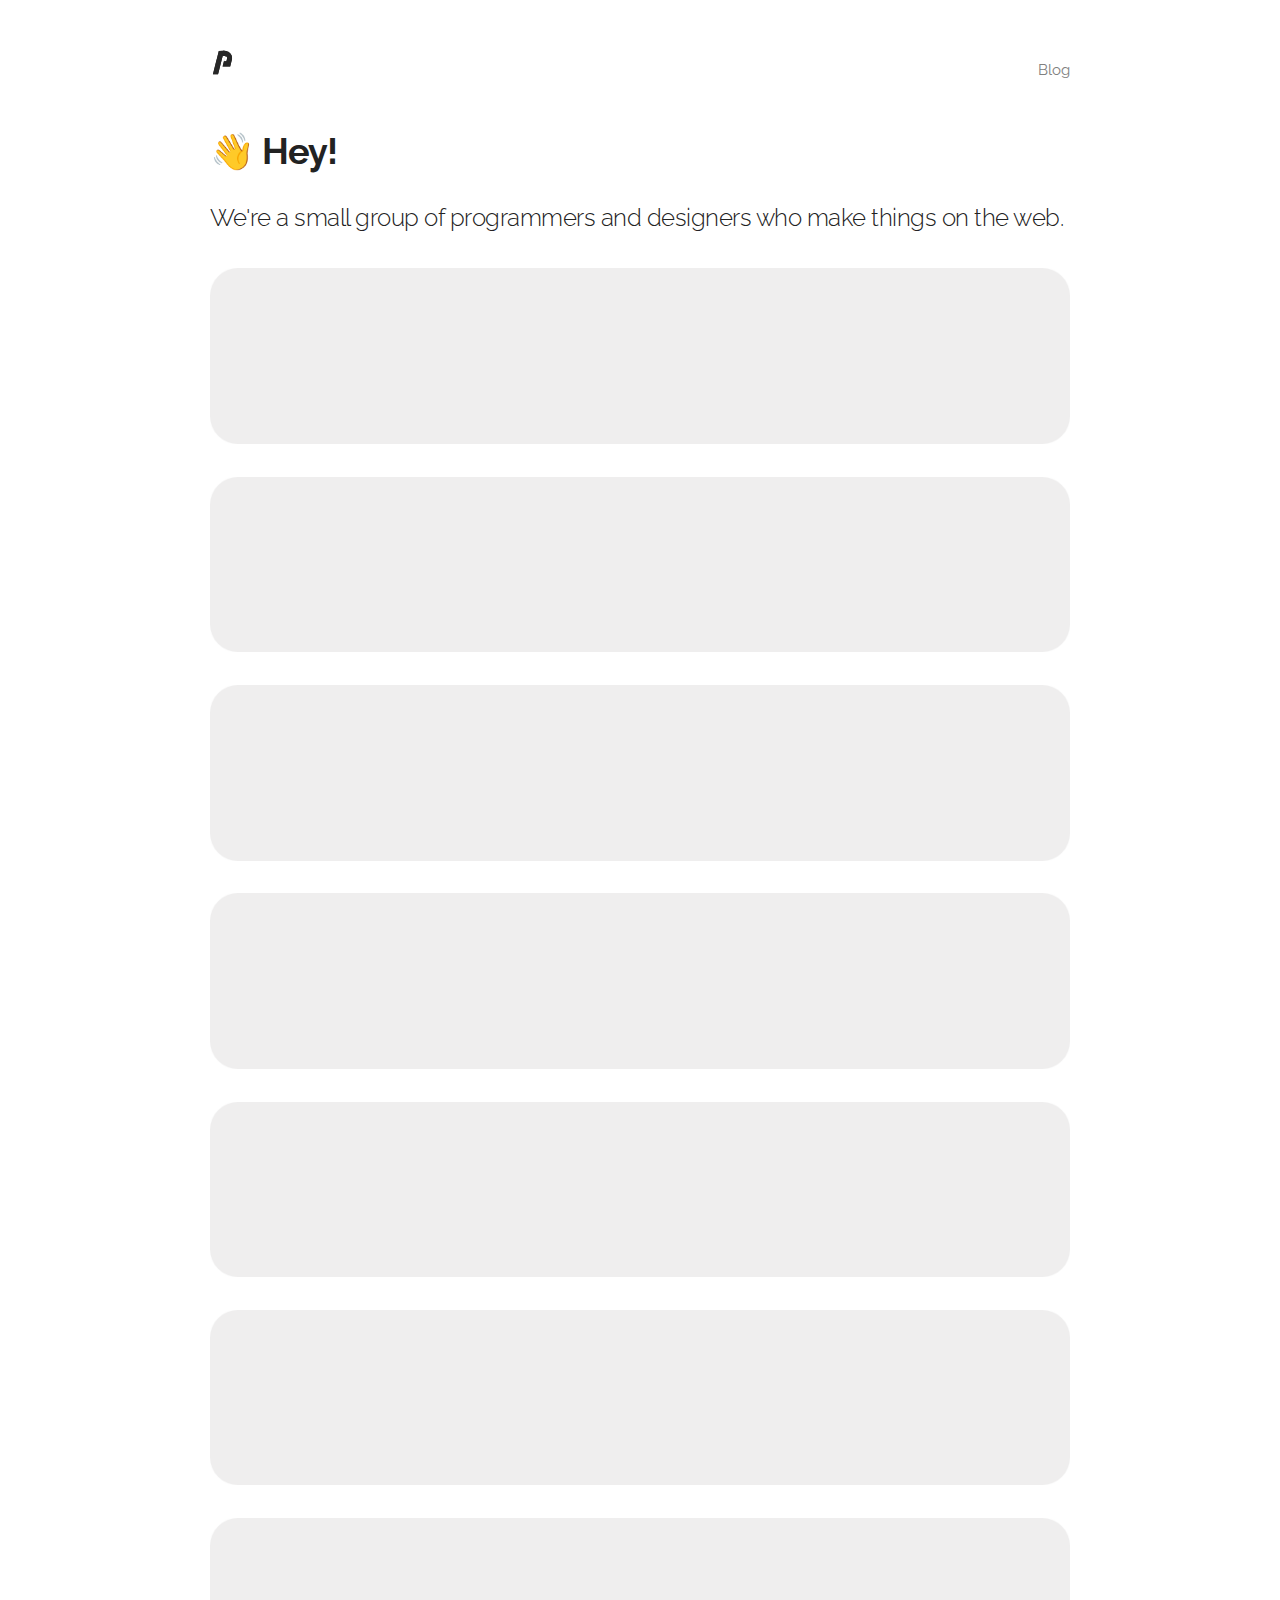
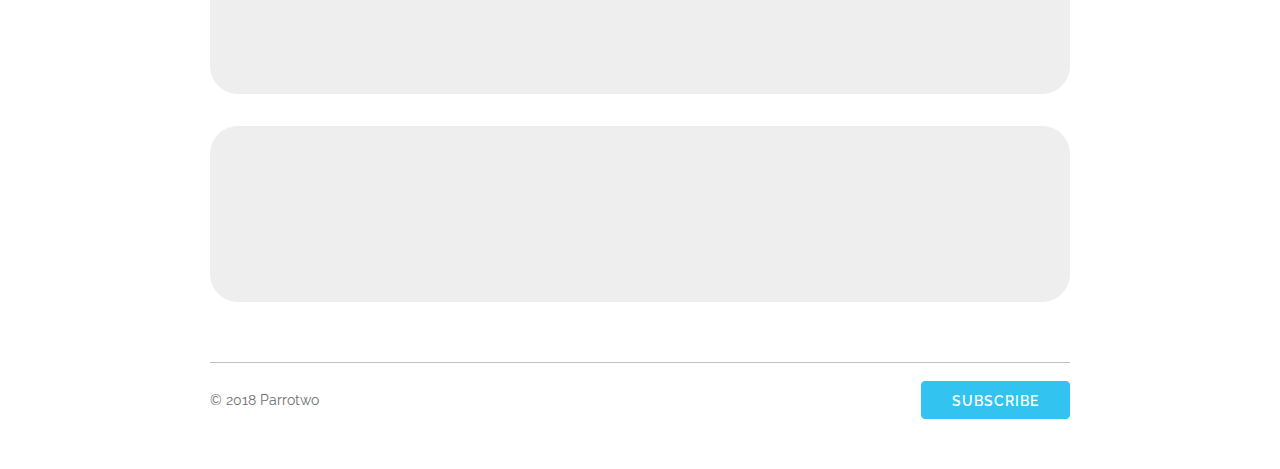
<file: index.html>
<!DOCTYPE html>
<html lang="en">

<head>

  <!-- Basic Page Needs
  –––––––––––––––––––––––––––––––––––––––––––––––––– -->
  <meta charset="utf-8">
  <title>Parrotwo</title>
  <meta name="description" content="">
  <meta name="author" content="">

  <!-- Mobile Specific Metas
  –––––––––––––––––––––––––––––––––––––––––––––––––– -->
  <meta name="viewport" content="width=device-width, initial-scale=1">

  <!-- FONT
  –––––––––––––––––––––––––––––––––––––––––––––––––– -->
  <link href="//fonts.googleapis.com/css?family=Raleway:400,300,600" rel="stylesheet" type="text/css">

  <!-- CSS
  –––––––––––––––––––––––––––––––––––––––––––––––––– -->
  <link rel="stylesheet" href="css/index.css">
  <link rel="stylesheet" href="css/normalize.css">
  <link rel="stylesheet" href="css/skeleton.css">

  <!-- Favicon
  –––––––––––––––––––––––––––––––––––––––––––––––––– -->
  <link rel="icon" type="image/png" href="images/favicon.png">

  <!-- JavaScript
  –––––––––––––––––––––––––––––––––––––––––––––––––– -->
  <script src="https://twemoji.maxcdn.com/2/twemoji.min.js?2.4"></script>
  
</head>

<body>

  <!-- Primary Page Layout
  –––––––––––––––––––––––––––––––––––––––––––––––––– -->
  <div class="container">
    <header class="site-header">
      <a href="#">
        <img src="images/logo.svg" alt="Parrotwo" width=25 height=25 class="hover">
      </a>
      <nav>
        <a href="blog/index.html">Blog</a>
      </nav>
    </header>

    <div style="margin-top: 3%">
      <h3>
        <b>👋 Hey!</b>
      </h3>
      <h5 class="b-text">We're a small group of programmers and designers who make things on the web.</h5>
      <div class="h-proj">
        <img src="images/test.png" class="hover">
        <img src="images/test.png" class="hover">
        <img src="images/test.png" class="hover">
        <img src="images/test.png" class="hover">
        <img src="images/test.png" class="hover">
        <img src="images/test.png" class="hover">
        <img src="images/test.png" class="hover">
        <img src="images/test.png" class="hover">
      </div>
    </div>


    <!-- Footer
  –––––––––––––––––––––––––––––––––––––––––––––––––– -->

    <footer class="site-footer">
      <p>© 2018 Parrotwo</p>
      <a class="button button-primary" href="#">SUBSCRIBE</a>
    </footer>

    <!-- End Document
  –––––––––––––––––––––––––––––––––––––––––––––––––– -->
</body>

</html>
</file>
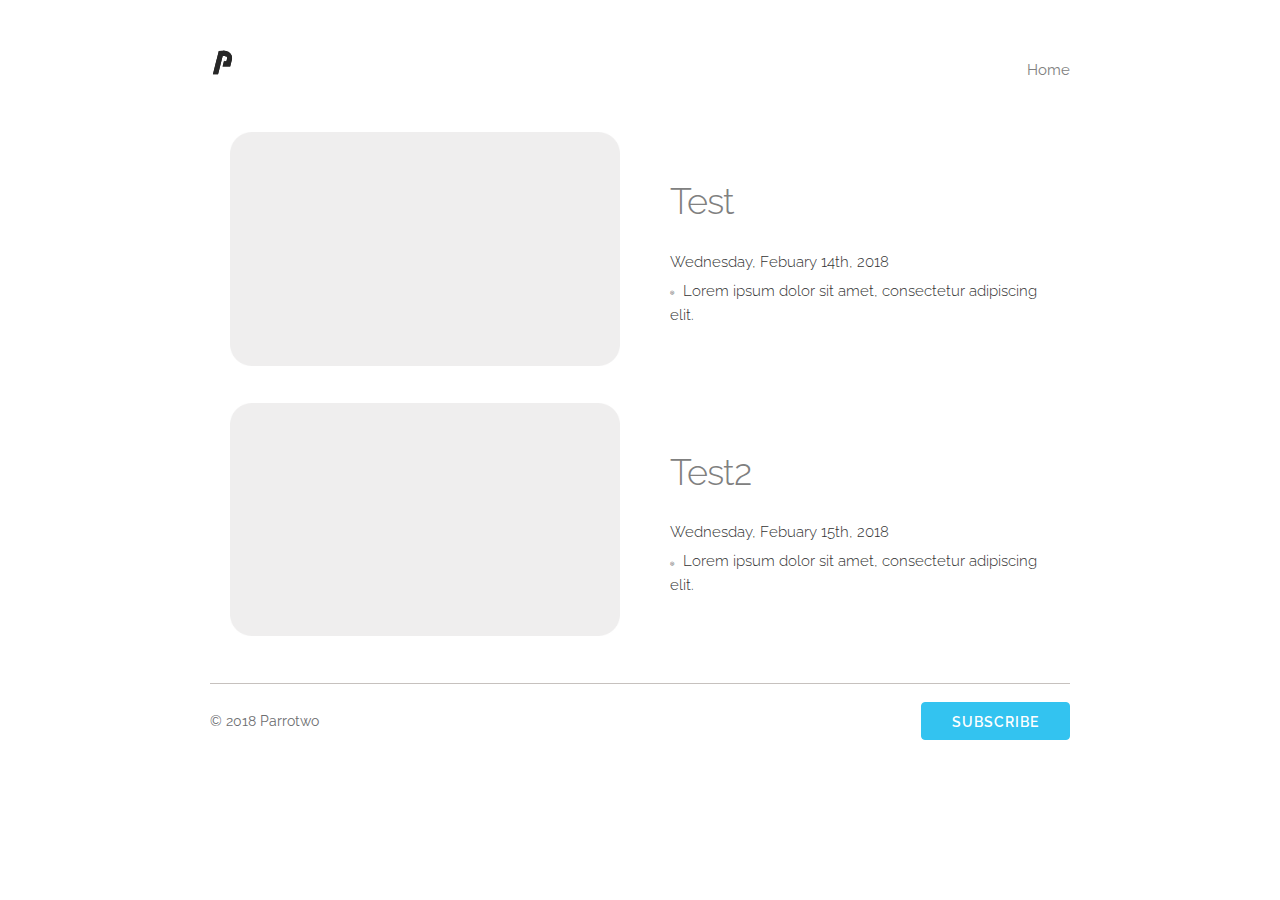
<file: blog/index.html>
<!DOCTYPE html>
<html lang="en">
<head>

  <!-- Basic Page Needs
  –––––––––––––––––––––––––––––––––––––––––––––––––– -->
  <meta charset="utf-8">
  <title>Parrotwo</title>
  <meta name="description" content="">
  <meta name="author" content="">

  <!-- Mobile Specific Metas
  –––––––––––––––––––––––––––––––––––––––––––––––––– -->
  <meta name="viewport" content="width=device-width, initial-scale=1">

  <!-- FONT
  –––––––––––––––––––––––––––––––––––––––––––––––––– -->
  <link href="//fonts.googleapis.com/css?family=Raleway:400,300,600" rel="stylesheet" type="text/css">

  <!-- CSS
  –––––––––––––––––––––––––––––––––––––––––––––––––– -->
  <link rel="stylesheet" href="../css/index.css">
  <link rel="stylesheet" href="../css/normalize.css">
  <link rel="stylesheet" href="../css/skeleton.css">

  <!-- Favicon
  –––––––––––––––––––––––––––––––––––––––––––––––––– -->
  <link rel="icon" type="image/png" href="../images/favicon.png">

</head>
<body>

  <!-- Primary Page Layout
  –––––––––––––––––––––––––––––––––––––––––––––––––– -->
  <div class="container">
        <header class="site-header">
          <a href="../index.html"><img src="../images/logo.svg" alt="Parrotwo" width=25 height=25></a>
          <nav>
            <a href="../index.html">Home</a>
          </nav>
        </header>
    
        <div style="margin-top: 3%">
            <div class="post-preview">
                <div>
                    <a href="./test/test.html">
                        <img src="../images/test2.png">
                    </a>
                </div>
                <div class="post-preview-text">
                    <div>
                        <a href="./test/test.html">
                            <h3>Test</h3>
                        </a>
                    </div>
                    <div>
                        Wednesday, Febuary 14th, 2018
                    </div>
                    <div class="detail">
                            Lorem ipsum dolor sit amet, consectetur adipiscing elit.
                    </div>
                </div>
            </div>

            <div class="post-preview">
                    <div>
                        <a href="./test2/test2.html">
                            <img src="../images/test2.png">
                        </a>
                    </div>
                    <div class="post-preview-text">
                        <div>
                            <a href="./test2/test2.html">
                                <h3>Test2</h3>
                            </a>
                        </div>
                        <div>
                            Wednesday, Febuary 15th, 2018
                        </div>
                        <div class="detail">
                                Lorem ipsum dolor sit amet, consectetur adipiscing elit.
                        </div>
                    </div>
                </div>
        </div>
    
    <!-- Footer
    –––––––––––––––––––––––––––––––––––––––––––––––––– -->

    <footer class="site-footer">
        <p>© 2018 Parrotwo</p>
        <a class="button button-primary" href="#">SUBSCRIBE</a>
    </footer>
    
    <!-- End Document
    –––––––––––––––––––––––––––––––––––––––––––––––––– -->
</body>
</html>
</file>
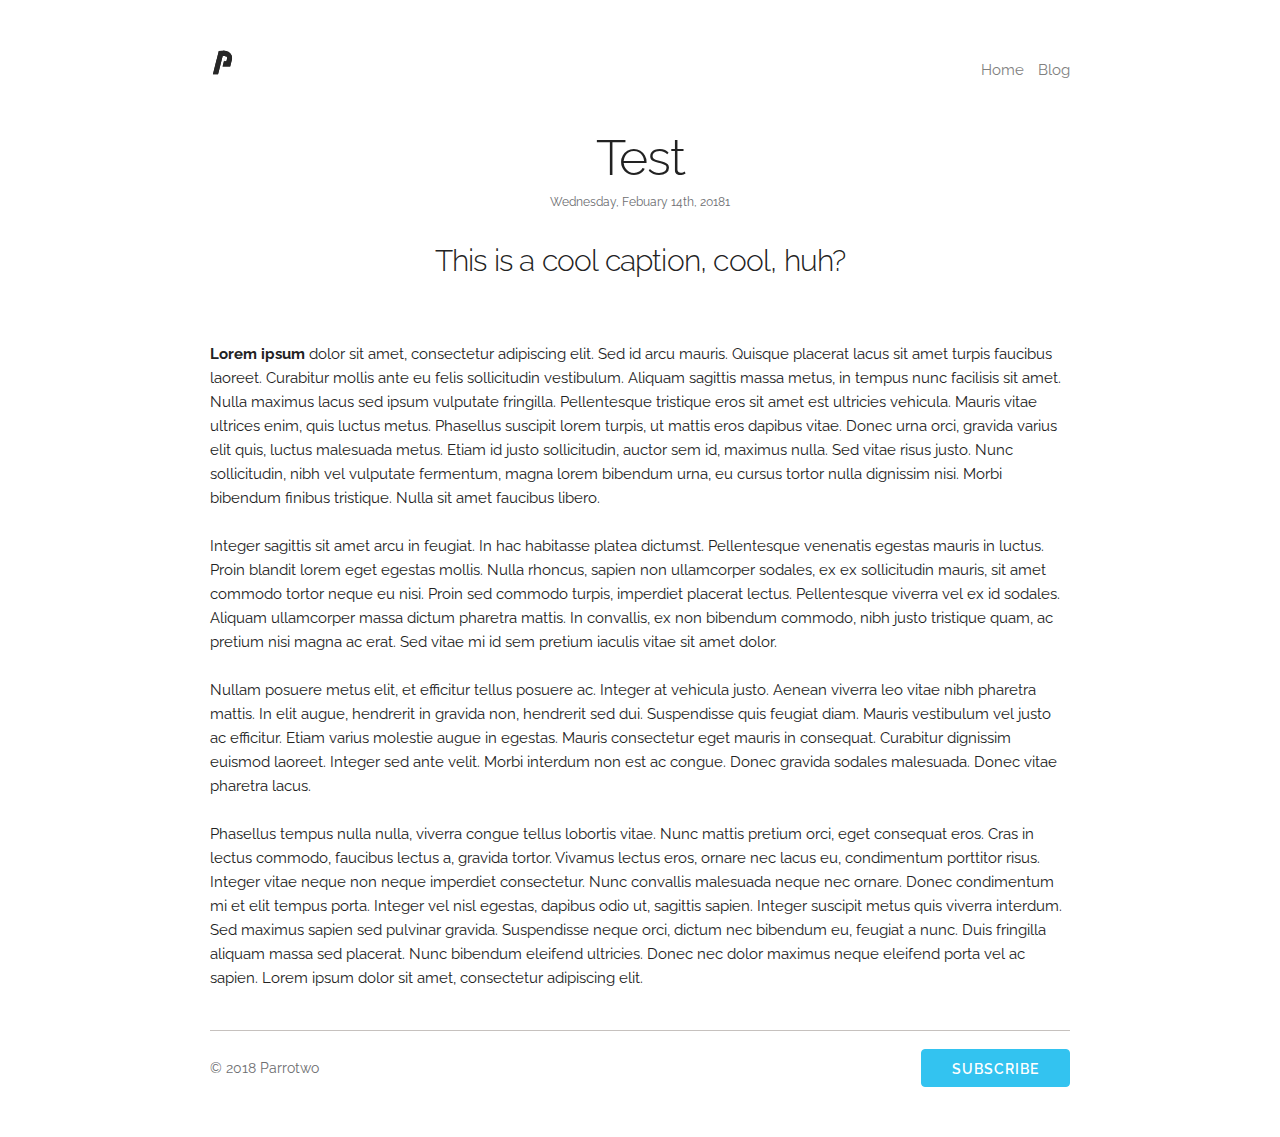
<file: blog/test/test.html>
<!DOCTYPE html>
<html lang="en">

<head>

  <!-- Basic Page Needs
  –––––––––––––––––––––––––––––––––––––––––––––––––– -->
  <meta charset="utf-8">
  <title>Parrotwo</title>
  <meta name="description" content="">
  <meta name="author" content="">

  <!-- Mobile Specific Metas
  –––––––––––––––––––––––––––––––––––––––––––––––––– -->
  <meta name="viewport" content="width=device-width, initial-scale=1">

  <!-- FONT
  –––––––––––––––––––––––––––––––––––––––––––––––––– -->
  <link href="//fonts.googleapis.com/css?family=Raleway:400,300,600" rel="stylesheet" type="text/css">

  <!-- CSS
  –––––––––––––––––––––––––––––––––––––––––––––––––– -->
  <link rel="stylesheet" href="../../css/index.css">
  <link rel="stylesheet" href="../../css/normalize.css">
  <link rel="stylesheet" href="../../css/skeleton.css">

  <!-- Favicon
  –––––––––––––––––––––––––––––––––––––––––––––––––– -->
  <link rel="icon" type="image/png" href="../../images/favicon.png">

</head>

<body>

  <!-- Primary Page Layout
  –––––––––––––––––––––––––––––––––––––––––––––––––– -->
  <div class="container">
    <header class="site-header">
      <a href="../../index.html">
        <img src="../../images/logo.svg" alt="Parrotwo" width=25 height=25>
      </a>
      <nav>
        <a href="../../index.html">Home</a>
        <a href="../index.html">Blog</a>
      </nav>
    </header>

    <main>
        <section class="post-h" style="margin-top: 3%">
            <h1>Test</h1>
            <div class="date">Wednesday, Febuary 14th, 20181</div>
            <h4>This is a cool caption, cool, huh? <br><br></h4>
        </section>

        <section class="p-text">
            <p>
                <b>Lorem ipsum</b> dolor sit amet, consectetur adipiscing elit. Sed id arcu mauris. Quisque placerat lacus sit amet turpis faucibus laoreet. Curabitur mollis ante eu felis sollicitudin vestibulum. Aliquam sagittis massa metus, in tempus nunc facilisis sit amet. Nulla maximus lacus sed ipsum vulputate fringilla. Pellentesque tristique eros sit amet est ultricies vehicula. Mauris vitae ultrices enim, quis luctus metus. Phasellus suscipit lorem turpis, ut mattis eros dapibus vitae. Donec urna orci, gravida varius elit quis, luctus malesuada metus. Etiam id justo sollicitudin, auctor sem id, maximus nulla. Sed vitae risus justo. Nunc sollicitudin, nibh vel vulputate fermentum, magna lorem bibendum urna, eu cursus tortor nulla dignissim nisi. Morbi bibendum finibus tristique. Nulla sit amet faucibus libero.
                <br><br>
                Integer sagittis sit amet arcu in feugiat. In hac habitasse platea dictumst. Pellentesque venenatis egestas mauris in luctus. Proin blandit lorem eget egestas mollis. Nulla rhoncus, sapien non ullamcorper sodales, ex ex sollicitudin mauris, sit amet commodo tortor neque eu nisi. Proin sed commodo turpis, imperdiet placerat lectus. Pellentesque viverra vel ex id sodales. Aliquam ullamcorper massa dictum pharetra mattis. In convallis, ex non bibendum commodo, nibh justo tristique quam, ac pretium nisi magna ac erat. Sed vitae mi id sem pretium iaculis vitae sit amet dolor.
                <br> <br>
                Nullam posuere metus elit, et efficitur tellus posuere ac. Integer at vehicula justo. Aenean viverra leo vitae nibh pharetra mattis. In elit augue, hendrerit in gravida non, hendrerit sed dui. Suspendisse quis feugiat diam. Mauris vestibulum vel justo ac efficitur. Etiam varius molestie augue in egestas. Mauris consectetur eget mauris in consequat. Curabitur dignissim euismod laoreet. Integer sed ante velit. Morbi interdum non est ac congue. Donec gravida sodales malesuada. Donec vitae pharetra lacus.
                <br>   <br> 
                Phasellus tempus nulla nulla, viverra congue tellus lobortis vitae. Nunc mattis pretium orci, eget consequat eros. Cras in lectus commodo, faucibus lectus a, gravida tortor. Vivamus lectus eros, ornare nec lacus eu, condimentum porttitor risus. Integer vitae neque non neque imperdiet consectetur. Nunc convallis malesuada neque nec ornare. Donec condimentum mi et elit tempus porta. Integer vel nisl egestas, dapibus odio ut, sagittis sapien. Integer suscipit metus quis viverra interdum. Sed maximus sapien sed pulvinar gravida. Suspendisse neque orci, dictum nec bibendum eu, feugiat a nunc. Duis fringilla aliquam massa sed placerat. Nunc bibendum eleifend ultricies. Donec nec dolor maximus neque eleifend porta vel ac sapien. Lorem ipsum dolor sit amet, consectetur adipiscing elit.
            </p>
        </section>
    </main>

    <!-- Footer
  –––––––––––––––––––––––––––––––––––––––––––––––––– -->

    <footer class="site-footer">
      <p>© 2018 Parrotwo</p>
      <a class="button button-primary" href="#">SUBSCRIBE</a>
    </footer>

    <!-- End Document
  –––––––––––––––––––––––––––––––––––––––––––––––––– -->
</body>

</html>
</file>
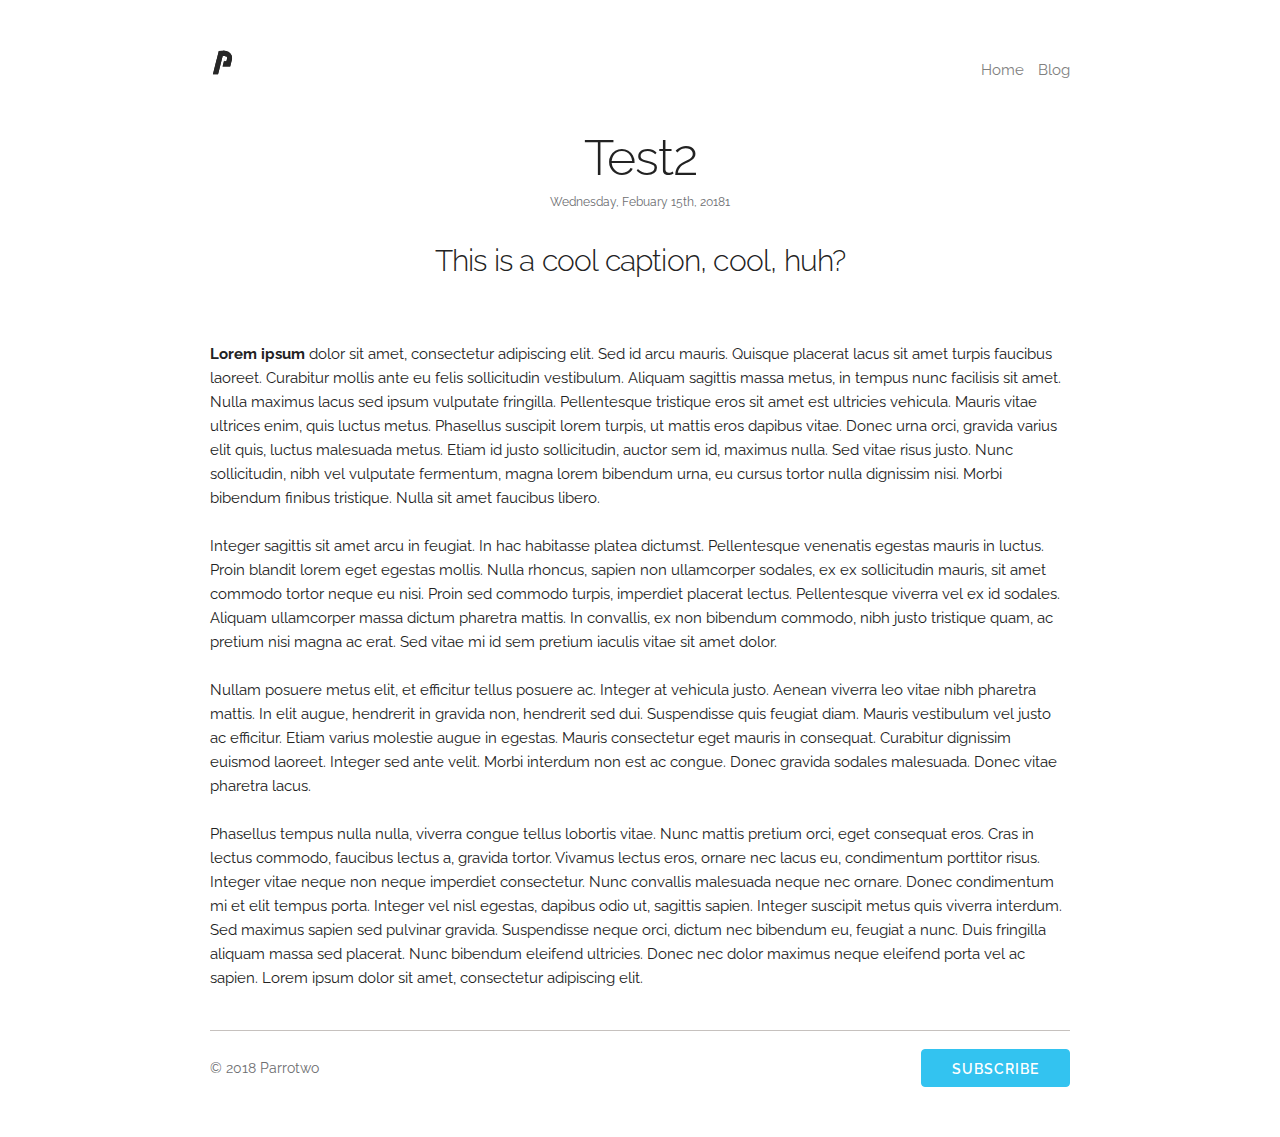
<file: blog/test2/test2.html>
<!DOCTYPE html>
<html lang="en">

<head>

  <!-- Basic Page Needs
  –––––––––––––––––––––––––––––––––––––––––––––––––– -->
  <meta charset="utf-8">
  <title>Parrotwo</title>
  <meta name="description" content="">
  <meta name="author" content="">

  <!-- Mobile Specific Metas
  –––––––––––––––––––––––––––––––––––––––––––––––––– -->
  <meta name="viewport" content="width=device-width, initial-scale=1">

  <!-- FONT
  –––––––––––––––––––––––––––––––––––––––––––––––––– -->
  <link href="//fonts.googleapis.com/css?family=Raleway:400,300,600" rel="stylesheet" type="text/css">

  <!-- CSS
  –––––––––––––––––––––––––––––––––––––––––––––––––– -->
  <link rel="stylesheet" href="../../css/index.css">
  <link rel="stylesheet" href="../../css/normalize.css">
  <link rel="stylesheet" href="../../css/skeleton.css">

  <!-- Favicon
  –––––––––––––––––––––––––––––––––––––––––––––––––– -->
  <link rel="icon" type="image/png" href="../../images/favicon.png">

</head>

<body>

  <!-- Primary Page Layout
  –––––––––––––––––––––––––––––––––––––––––––––––––– -->
  <div class="container">
    <header class="site-header">
      <a href="../../index.html">
        <img src="../../images/logo.svg" alt="Parrotwo" width=25 height=25>
      </a>
      <nav>
        <a href="../../index.html">Home</a>
        <a href="../index.html">Blog</a>
      </nav>
    </header>

    <main>
        <section class="post-h" style="margin-top: 3%">
            <h1>Test2</h1>
            <div class="date">Wednesday, Febuary 15th, 20181</div>
            <h4>This is a cool caption, cool, huh? <br><br></h4>
        </section>

        <section class="p-text">
            <p>
                <b>Lorem ipsum</b> dolor sit amet, consectetur adipiscing elit. Sed id arcu mauris. Quisque placerat lacus sit amet turpis faucibus laoreet. Curabitur mollis ante eu felis sollicitudin vestibulum. Aliquam sagittis massa metus, in tempus nunc facilisis sit amet. Nulla maximus lacus sed ipsum vulputate fringilla. Pellentesque tristique eros sit amet est ultricies vehicula. Mauris vitae ultrices enim, quis luctus metus. Phasellus suscipit lorem turpis, ut mattis eros dapibus vitae. Donec urna orci, gravida varius elit quis, luctus malesuada metus. Etiam id justo sollicitudin, auctor sem id, maximus nulla. Sed vitae risus justo. Nunc sollicitudin, nibh vel vulputate fermentum, magna lorem bibendum urna, eu cursus tortor nulla dignissim nisi. Morbi bibendum finibus tristique. Nulla sit amet faucibus libero.
                <br><br>
                Integer sagittis sit amet arcu in feugiat. In hac habitasse platea dictumst. Pellentesque venenatis egestas mauris in luctus. Proin blandit lorem eget egestas mollis. Nulla rhoncus, sapien non ullamcorper sodales, ex ex sollicitudin mauris, sit amet commodo tortor neque eu nisi. Proin sed commodo turpis, imperdiet placerat lectus. Pellentesque viverra vel ex id sodales. Aliquam ullamcorper massa dictum pharetra mattis. In convallis, ex non bibendum commodo, nibh justo tristique quam, ac pretium nisi magna ac erat. Sed vitae mi id sem pretium iaculis vitae sit amet dolor.
                <br> <br>
                Nullam posuere metus elit, et efficitur tellus posuere ac. Integer at vehicula justo. Aenean viverra leo vitae nibh pharetra mattis. In elit augue, hendrerit in gravida non, hendrerit sed dui. Suspendisse quis feugiat diam. Mauris vestibulum vel justo ac efficitur. Etiam varius molestie augue in egestas. Mauris consectetur eget mauris in consequat. Curabitur dignissim euismod laoreet. Integer sed ante velit. Morbi interdum non est ac congue. Donec gravida sodales malesuada. Donec vitae pharetra lacus.
                <br>   <br> 
                Phasellus tempus nulla nulla, viverra congue tellus lobortis vitae. Nunc mattis pretium orci, eget consequat eros. Cras in lectus commodo, faucibus lectus a, gravida tortor. Vivamus lectus eros, ornare nec lacus eu, condimentum porttitor risus. Integer vitae neque non neque imperdiet consectetur. Nunc convallis malesuada neque nec ornare. Donec condimentum mi et elit tempus porta. Integer vel nisl egestas, dapibus odio ut, sagittis sapien. Integer suscipit metus quis viverra interdum. Sed maximus sapien sed pulvinar gravida. Suspendisse neque orci, dictum nec bibendum eu, feugiat a nunc. Duis fringilla aliquam massa sed placerat. Nunc bibendum eleifend ultricies. Donec nec dolor maximus neque eleifend porta vel ac sapien. Lorem ipsum dolor sit amet, consectetur adipiscing elit.
            </p>
        </section>
    </main>

    <!-- Footer
  –––––––––––––––––––––––––––––––––––––––––––––––––– -->

    <footer class="site-footer">
      <p>© 2018 Parrotwo</p>
      <a class="button button-primary" href="#">SUBSCRIBE</a>
    </footer>

    <!-- End Document
  –––––––––––––––––––––––––––––––––––––––––––––––––– -->
</body>

</html>
</file>
<file: css/index.css>
*, *::before, *::after {
    position: relative;
    box-sizing: border-box;
    margin: 0;
    padding: 0;
    -webkit-font-smoothing: antialiased;
    -moz-osx-font-smoothing: grayscale;
    text-rendering: optimizeLegibility;
}
  
html {
    padding: 0 1rem;
}
  
body {
    margin: 0 auto;
}

.site-header {
    padding-top: 5rem;
    padding-bottom: 2rem;
    display: flex;
    align-items: baseline;
    justify-content: space-between;
}

nav a {
    margin-right: 1rem;
    color: grey;
    text-decoration: none;
  }
  nav a:hover {
    color: black;
  }
  nav a:last-child {
    margin-right: 0;
}
  
.nav-active {
    color: black;
    font-weight: 400;
}

.b-text {
    padding-top: 0.5rem;
}

.h-proj img {
  max-width: 100%;
  height: auto;
  width: auto\9;
  margin-top: 1.5%;
  margin-bottom: 1.5%;
}

.post-preview {
  margin: 3rem 0;
  display: flex;
  align-items: center;
  justify-content: space-between;
}

.post-preview div {
  width: 50%;
  margin: 0 2rem;
}

.post-preview img {
  height: 100%;
  width: 100%;
}

.post-preview a {
  color: grey;
  text-decoration: none;
}

.post-preview a:hover {
  color: black;
}

.post-preview-text {
  display: flex;
  align-items: center;
  flex-direction: column;
  justify-content: space-between;
  padding-left: 1rem;
  color: #333;
  font-weight: 300;
}

.post-preview-text div {
  margin: 0.25rem;
  width: 100%;
}

.detail::before {
  content: "◎";
  font-size: .5rem;
  height: 1rem;
  margin: 0 .5rem 3rem 0;
  vertical-align: middle;
}

.site-footer {
  display: flex;
  align-items: center;
  justify-content: space-between;
  overflow-y: hidden;
  margin-top: 4rem;
  padding: 1.8rem 0 5rem;
  border-top: 1px solid #c6c1be;
}

.site-footer p, .site-footer a {
  margin: 0;
  color: #6d6e71;
  font-size: 1.4rem;
}

.post-h {
  text-align: center;
}

.post-h h1 {
  margin-bottom: 0.5rem;
  pointer-events: none;
}

.post-h .date {
  font-size: 11.57px;
  color: #6d6e71;
  margin-bottom: 3rem;
}

.post-h h4 {
  margin-bottom: 2rem;
}

.post-h video, .post-h img {
  width: 100%;
}

.b-text a {
  color: black;
}

.b-text p:first-child {
  margin-top: 0;
}

.hover {
    cursor: pointer;
    transition: transform 0.30s;
}

.hover:hover {
    transform: scale(1.1);
}

body::selection {
  background: #fff2a8;
}

body::-moz-selection {
  background: #fff2a8;
}
</file>
<file: css/skeleton.css>
/*
* Skeleton V2.0.4
* Copyright 2014, Dave Gamache
* www.getskeleton.com
* Free to use under the MIT license.
* http://www.opensource.org/licenses/mit-license.php
* 12/29/2014
*/


/* Table of contents
––––––––––––––––––––––––––––––––––––––––––––––––––
- Grid
- Base Styles
- Typography
- Links
- Buttons
- Forms
- Lists
- Code
- Tables
- Spacing
- Utilities
- Clearing
- Media Queries
*/


/* Grid
–––––––––––––––––––––––––––––––––––––––––––––––––– */
.container {
  position: relative;
  width: 100%;
  max-width: 860px;
  margin: 0 auto;
  padding: 0 20px;
  box-sizing: border-box; }
.column,
.columns {
  width: 100%;
  float: left;
  box-sizing: border-box; }

/* For devices larger than 400px */
@media (min-width: 400px) {
  .container {
    width: 85%;
    padding: 0; }
}

/* For devices larger than 550px */
@media (min-width: 550px) {
  .container {
    width: 80%; }
  .column,
  .columns {
    margin-left: 4%; }
  .column:first-child,
  .columns:first-child {
    margin-left: 0; }

  .one.column,
  .one.columns                    { width: 4.66666666667%; }
  .two.columns                    { width: 13.3333333333%; }
  .three.columns                  { width: 22%;            }
  .four.columns                   { width: 30.6666666667%; }
  .five.columns                   { width: 39.3333333333%; }
  .six.columns                    { width: 48%;            }
  .seven.columns                  { width: 56.6666666667%; }
  .eight.columns                  { width: 65.3333333333%; }
  .nine.columns                   { width: 74.0%;          }
  .ten.columns                    { width: 82.6666666667%; }
  .eleven.columns                 { width: 91.3333333333%; }
  .twelve.columns                 { width: 100%; margin-left: 0; }

  .one-third.column               { width: 30.6666666667%; }
  .two-thirds.column              { width: 65.3333333333%; }

  .one-half.column                { width: 48%; }

  /* Offsets */
  .offset-by-one.column,
  .offset-by-one.columns          { margin-left: 8.66666666667%; }
  .offset-by-two.column,
  .offset-by-two.columns          { margin-left: 17.3333333333%; }
  .offset-by-three.column,
  .offset-by-three.columns        { margin-left: 26%;            }
  .offset-by-four.column,
  .offset-by-four.columns         { margin-left: 34.6666666667%; }
  .offset-by-five.column,
  .offset-by-five.columns         { margin-left: 43.3333333333%; }
  .offset-by-six.column,
  .offset-by-six.columns          { margin-left: 52%;            }
  .offset-by-seven.column,
  .offset-by-seven.columns        { margin-left: 60.6666666667%; }
  .offset-by-eight.column,
  .offset-by-eight.columns        { margin-left: 69.3333333333%; }
  .offset-by-nine.column,
  .offset-by-nine.columns         { margin-left: 78.0%;          }
  .offset-by-ten.column,
  .offset-by-ten.columns          { margin-left: 86.6666666667%; }
  .offset-by-eleven.column,
  .offset-by-eleven.columns       { margin-left: 95.3333333333%; }

  .offset-by-one-third.column,
  .offset-by-one-third.columns    { margin-left: 34.6666666667%; }
  .offset-by-two-thirds.column,
  .offset-by-two-thirds.columns   { margin-left: 69.3333333333%; }

  .offset-by-one-half.column,
  .offset-by-one-half.columns     { margin-left: 52%; }

}


/* Base Styles
–––––––––––––––––––––––––––––––––––––––––––––––––– */
/* NOTE
html is set to 62.5% so that all the REM measurements throughout Skeleton
are based on 10px sizing. So basically 1.5rem = 15px :) */
html {
  font-size: 62.5%; }
body {
  font-size: 1.5em; /* currently ems cause chrome bug misinterpreting rems on body element */
  line-height: 1.6;
  font-weight: 400;
  font-family: "Raleway", "HelveticaNeue", "Helvetica Neue", Helvetica, Arial, sans-serif;
  color: #222; }


/* Typography
–––––––––––––––––––––––––––––––––––––––––––––––––– */
h1, h2, h3, h4, h5, h6 {
  margin-top: 0;
  margin-bottom: 2rem;
  font-weight: 300; }
h1 { font-size: 4.0rem; line-height: 1.2;  letter-spacing: -.1rem;}
h2 { font-size: 3.6rem; line-height: 1.25; letter-spacing: -.1rem; }
h3 { font-size: 3.0rem; line-height: 1.3;  letter-spacing: -.1rem; }
h4 { font-size: 2.4rem; line-height: 1.35; letter-spacing: -.08rem; }
h5 { font-size: 1.8rem; line-height: 1.5;  letter-spacing: -.05rem; }
h6 { font-size: 1.5rem; line-height: 1.6;  letter-spacing: 0; }

/* Larger than phablet */
@media (min-width: 550px) {
  h1 { font-size: 5.0rem; }
  h2 { font-size: 4.2rem; }
  h3 { font-size: 3.6rem; }
  h4 { font-size: 3.0rem; }
  h5 { font-size: 2.4rem; }
  h6 { font-size: 1.5rem; }
}

p {
  margin-top: 0; }


/* Links
–––––––––––––––––––––––––––––––––––––––––––––––––– */
a {
  color: #1EAEDB; }
a:hover {
  color: #0FA0CE; }


/* Buttons
–––––––––––––––––––––––––––––––––––––––––––––––––– */
.button,
button,
input[type="submit"],
input[type="reset"],
input[type="button"] {
  display: inline-block;
  height: 38px;
  padding: 0 30px;
  color: #555;
  text-align: center;
  font-size: 11px;
  font-weight: 600;
  line-height: 38px;
  letter-spacing: .1rem;
  text-transform: uppercase;
  text-decoration: none;
  white-space: nowrap;
  background-color: transparent;
  border-radius: 4px;
  border: 1px solid #bbb;
  cursor: pointer;
  box-sizing: border-box; }
.button:hover,
button:hover,
input[type="submit"]:hover,
input[type="reset"]:hover,
input[type="button"]:hover,
.button:focus,
button:focus,
input[type="submit"]:focus,
input[type="reset"]:focus,
input[type="button"]:focus {
  color: #333;
  border-color: #888;
  outline: 0; }
.button.button-primary,
button.button-primary,
input[type="submit"].button-primary,
input[type="reset"].button-primary,
input[type="button"].button-primary {
  color: #FFF;
  background-color: #33C3F0;
  border-color: #33C3F0; }
.button.button-primary:hover,
button.button-primary:hover,
input[type="submit"].button-primary:hover,
input[type="reset"].button-primary:hover,
input[type="button"].button-primary:hover,
.button.button-primary:focus,
button.button-primary:focus,
input[type="submit"].button-primary:focus,
input[type="reset"].button-primary:focus,
input[type="button"].button-primary:focus {
  color: #FFF;
  background-color: #1EAEDB;
  border-color: #1EAEDB; }


/* Forms
–––––––––––––––––––––––––––––––––––––––––––––––––– */
input[type="email"],
input[type="number"],
input[type="search"],
input[type="text"],
input[type="tel"],
input[type="url"],
input[type="password"],
textarea,
select {
  height: 38px;
  padding: 6px 10px; /* The 6px vertically centers text on FF, ignored by Webkit */
  background-color: #fff;
  border: 1px solid #D1D1D1;
  border-radius: 4px;
  box-shadow: none;
  box-sizing: border-box; }
/* Removes awkward default styles on some inputs for iOS */
input[type="email"],
input[type="number"],
input[type="search"],
input[type="text"],
input[type="tel"],
input[type="url"],
input[type="password"],
textarea {
  -webkit-appearance: none;
     -moz-appearance: none;
          appearance: none; }
textarea {
  min-height: 65px;
  padding-top: 6px;
  padding-bottom: 6px; }
input[type="email"]:focus,
input[type="number"]:focus,
input[type="search"]:focus,
input[type="text"]:focus,
input[type="tel"]:focus,
input[type="url"]:focus,
input[type="password"]:focus,
textarea:focus,
select:focus {
  border: 1px solid #33C3F0;
  outline: 0; }
label,
legend {
  display: block;
  margin-bottom: .5rem;
  font-weight: 600; }
fieldset {
  padding: 0;
  border-width: 0; }
input[type="checkbox"],
input[type="radio"] {
  display: inline; }
label > .label-body {
  display: inline-block;
  margin-left: .5rem;
  font-weight: normal; }


/* Lists
–––––––––––––––––––––––––––––––––––––––––––––––––– */
ul {
  list-style: circle inside; }
ol {
  list-style: decimal inside; }
ol, ul {
  padding-left: 0;
  margin-top: 0; }
ul ul,
ul ol,
ol ol,
ol ul {
  margin: 1.5rem 0 1.5rem 3rem;
  font-size: 90%; }
li {
  margin-bottom: 1rem; }


/* Code
–––––––––––––––––––––––––––––––––––––––––––––––––– */
code {
  padding: .2rem .5rem;
  margin: 0 .2rem;
  font-size: 90%;
  white-space: nowrap;
  background: #F1F1F1;
  border: 1px solid #E1E1E1;
  border-radius: 4px; }
pre > code {
  display: block;
  padding: 1rem 1.5rem;
  white-space: pre; }


/* Tables
–––––––––––––––––––––––––––––––––––––––––––––––––– */
th,
td {
  padding: 12px 15px;
  text-align: left;
  border-bottom: 1px solid #E1E1E1; }
th:first-child,
td:first-child {
  padding-left: 0; }
th:last-child,
td:last-child {
  padding-right: 0; }


/* Spacing
–––––––––––––––––––––––––––––––––––––––––––––––––– */
button,
.button {
  margin-bottom: 1rem; }
input,
textarea,
select,
fieldset {
  margin-bottom: 1.5rem; }
pre,
blockquote,
dl,
figure,
table,
p,
ul,
ol,
form {
  margin-bottom: 2.5rem; }


/* Utilities
–––––––––––––––––––––––––––––––––––––––––––––––––– */
.u-full-width {
  width: 100%;
  box-sizing: border-box; }
.u-max-full-width {
  max-width: 100%;
  box-sizing: border-box; }
.u-pull-right {
  float: right; }
.u-pull-left {
  float: left; }


/* Misc
–––––––––––––––––––––––––––––––––––––––––––––––––– */
hr {
  margin-top: 3rem;
  margin-bottom: 3.5rem;
  border-width: 0;
  border-top: 1px solid #E1E1E1; }


/* Clearing
–––––––––––––––––––––––––––––––––––––––––––––––––– */

/* Self Clearing Goodness */
.container:after,
.row:after,
.u-cf {
  content: "";
  display: table;
  clear: both; }


/* Media Queries
–––––––––––––––––––––––––––––––––––––––––––––––––– */
/*
Note: The best way to structure the use of media queries is to create the queries
near the relevant code. For example, if you wanted to change the styles for buttons
on small devices, paste the mobile query code up in the buttons section and style it
there.
*/


/* Larger than mobile */
@media (min-width: 400px) {}

/* Larger than phablet (also point when grid becomes active) */
@media (min-width: 550px) {}

/* Larger than tablet */
@media (min-width: 750px) {}

/* Larger than desktop */
@media (min-width: 1000px) {}

/* Larger than Desktop HD */
@media (min-width: 1200px) {}
</file>
